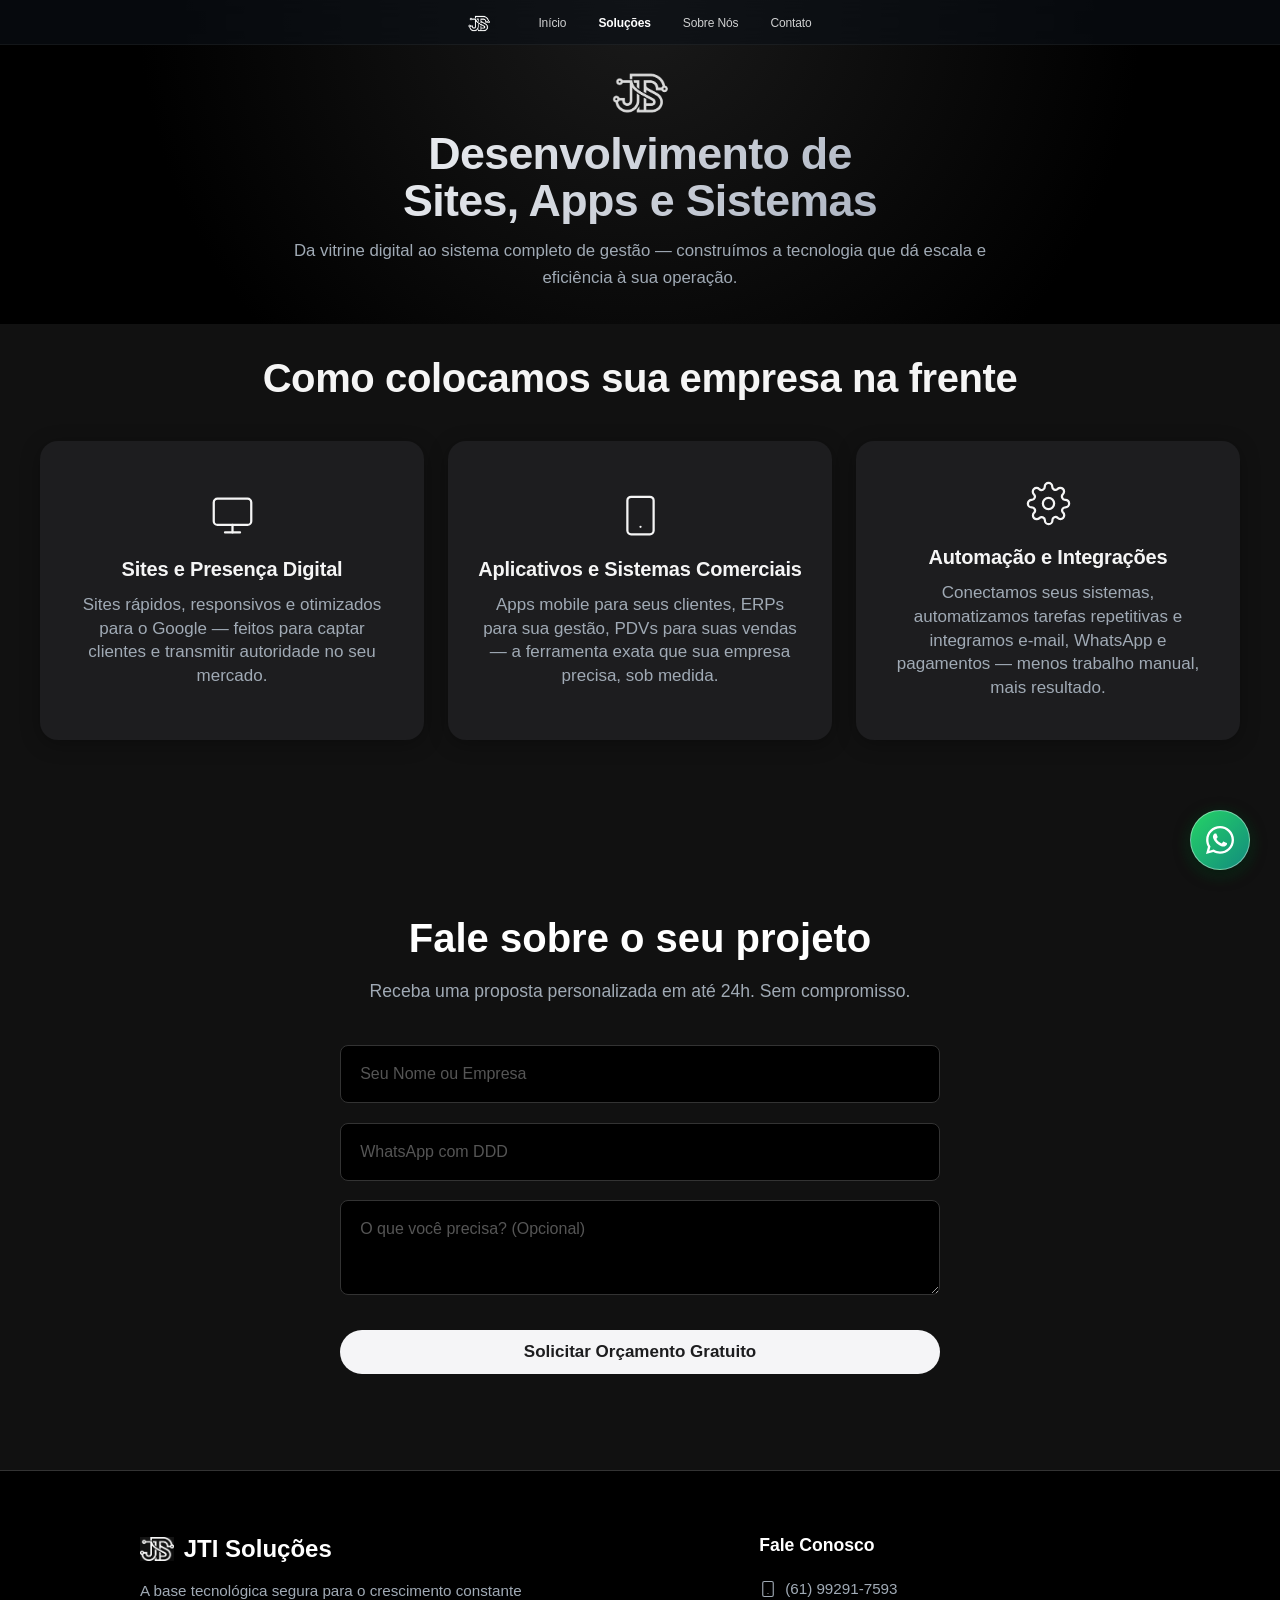
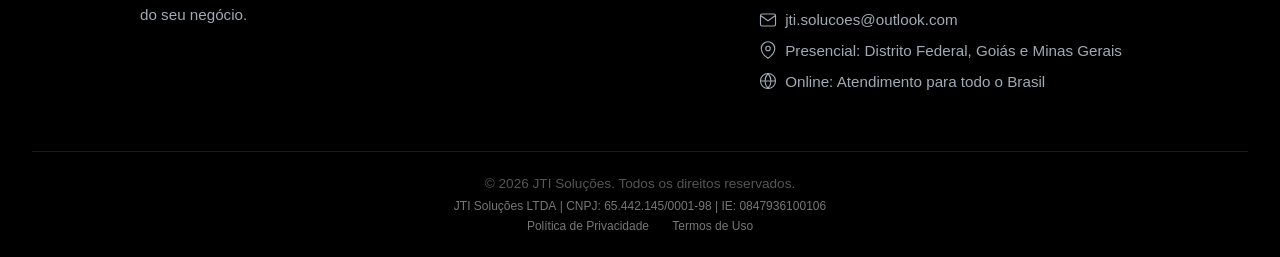
<file: desenvolvimento.html>
<!DOCTYPE html>
<html lang="pt-BR">
<head>
    <meta charset="UTF-8">
    <meta name="viewport" content="width=device-width, initial-scale=1.0">

    <title>Desenvolvimento de Sites, Apps e Sistemas | JTI Soluções</title>
    <meta name="description" content="Criação de sites, aplicativos e sistemas comerciais sob medida. Automatizamos suas rotinas para dar escala e eficiência à sua operação.">
    <meta property="og:title" content="Desenvolvimento de Sites, Apps e Sistemas | JTI Soluções">
    <meta property="og:description" content="Criação de sites, aplicativos e sistemas comerciais sob medida. Automatizamos suas rotinas para dar escala e eficiência à sua operação.">
    <meta property="og:type" content="website">
    <meta property="og:image" content="https://jtisolucoes.dev.br/og-image.jpg">
    <meta property="og:url" content="https://jtisolucoes.dev.br/desenvolvimento.html">
    <link rel="canonical" href="https://jtisolucoes.dev.br/desenvolvimento.html" />
    <link rel="preload" href="brasao.jpg" as="image">
    <link rel="icon" type="image/png" href="favicon.png">
    <link rel="apple-touch-icon" href="favicon.png">
    <link rel="manifest" href="manifest.json">
    <meta name="theme-color" content="#000000">
    <link rel="stylesheet" href="style.css">
</head>
<body>

    <nav>
        <div class="nav-container">
            <a href="index.html" class="logo">
                <img src="brasao-sem-fundo.jpg" alt="Logo JTI Soluções">
            </a>

            <ul class="nav-links" id="navLinks">
                <li><a href="index.html#inicio">Início</a></li>
                <li><a href="index.html#solucoes" class="nav-active">Soluções</a></li>
                <li><a href="index.html#sobre">Sobre Nós</a></li>
                <li><a href="index.html#contato">Contato</a></li>
            </ul>

            <button class="nav-toggle" id="navToggle" aria-label="Abrir menu de navegação" aria-expanded="false">
                <span></span><span></span><span></span>
            </button>
        </div>
    </nav>

    <section class="hero">
        <div class="hero-content">
            <img src="brasao-hero.png" alt="JTI Soluções" class="hero-brasao">
            <h1>Desenvolvimento de<br>Sites, Apps e Sistemas</h1>
            <p>Da vitrine digital ao sistema completo de gestão — construímos a tecnologia que dá escala e eficiência à sua operação.</p>
        </div>
    </section>

    <section class="solucoes solucoes-interna">
        <h2>Como colocamos sua empresa na frente</h2>
        <div class="cards-container">
            
            <div class="card">
                <div class="card-icon">
                    <svg viewBox="0 0 24 24" width="45" height="45" stroke="currentColor" stroke-width="1.2" fill="none" stroke-linecap="round" stroke-linejoin="round">
                        <rect x="2" y="3" width="20" height="14" rx="2" ry="2"></rect>
                        <line x1="8" y1="21" x2="16" y2="21"></line>
                        <line x1="12" y1="17" x2="12" y2="21"></line>
                    </svg>
                </div>
                <h3>Sites e Presença Digital</h3>
                <p>Sites rápidos, responsivos e otimizados para o Google — feitos para captar clientes e transmitir autoridade no seu mercado.</p>
            </div>

            <div class="card">
                <div class="card-icon">
                    <svg viewBox="0 0 24 24" width="45" height="45" stroke="currentColor" stroke-width="1.2" fill="none" stroke-linecap="round" stroke-linejoin="round">
                        <rect x="5" y="2" width="14" height="20" rx="2" ry="2"></rect>
                        <line x1="12" y1="18" x2="12.01" y2="18"></line>
                    </svg>
                </div>
                <h3>Aplicativos e Sistemas Comerciais</h3>
                <p>Apps mobile para seus clientes, ERPs para sua gestão, PDVs para suas vendas — a ferramenta exata que sua empresa precisa, sob medida.</p>
            </div>

            <div class="card">
                <div class="card-icon">
                    <svg viewBox="0 0 24 24" width="45" height="45" stroke="currentColor" stroke-width="1.2" fill="none" stroke-linecap="round" stroke-linejoin="round">
                        <circle cx="12" cy="12" r="3"></circle>
                        <path d="M19.4 15a1.65 1.65 0 0 0 .33 1.82l.06.06a2 2 0 0 1 0 2.83 2 2 0 0 1-2.83 0l-.06-.06a1.65 1.65 0 0 0-1.82-.33 1.65 1.65 0 0 0-1 1.51V21a2 2 0 0 1-2 2 2 2 0 0 1-2-2v-.09A1.65 1.65 0 0 0 9 19.4a1.65 1.65 0 0 0-1.82.33l-.06.06a2 2 0 0 1-2.83 0 2 2 0 0 1 0-2.83l.06-.06a1.65 1.65 0 0 0 .33-1.82 1.65 1.65 0 0 0-1.51-1H3a2 2 0 0 1-2-2 2 2 0 0 1 2-2h.09A1.65 1.65 0 0 0 4.6 9a1.65 1.65 0 0 0-.33-1.82l-.06-.06a2 2 0 0 1 0-2.83 2 2 0 0 1 2.83 0l.06.06a1.65 1.65 0 0 0 1.82.33H9a1.65 1.65 0 0 0 1-1.51V3a2 2 0 0 1 2-2 2 2 0 0 1 2 2v.09a1.65 1.65 0 0 0 1 1.51 1.65 1.65 0 0 0 1.82-.33l.06-.06a2 2 0 0 1 2.83 0 2 2 0 0 1 0 2.83l-.06.06a1.65 1.65 0 0 0-.33 1.82V9a1.65 1.65 0 0 0 1.51 1H21a2 2 0 0 1 2 2 2 2 0 0 1-2 2h-.09a1.65 1.65 0 0 0-1.51 1z"></path>
                    </svg>
                </div>
                <h3>Automação e Integrações</h3>
                <p>Conectamos seus sistemas, automatizamos tarefas repetitivas e integramos e-mail, WhatsApp e pagamentos — menos trabalho manual, mais resultado.</p>
            </div>

        </div>
        
    </section>

    <section class="contato-secao">
        <div class="contato-container">
            <h2>Fale sobre o seu projeto</h2>
            <p>Receba uma proposta personalizada em até 24h. Sem compromisso.</p>
            <form action="https://api.web3forms.com/submit" method="POST" class="form-jti">
                <input type="hidden" name="access_key" value="d85ec26f-30b7-4908-911c-631b5ab19bdc">
                <input type="hidden" name="subject" value="Contato via Página de Desenvolvimento - JTI">
                <input type="checkbox" name="botcheck" class="hidden">
                <input type="text" name="nome" placeholder="Seu Nome ou Empresa" required aria-label="Nome ou empresa">
                <input type="tel" name="telefone" placeholder="WhatsApp com DDD" required maxlength="15" aria-label="WhatsApp">
                <textarea name="mensagem" rows="3" placeholder="O que você precisa? (Opcional)" aria-label="Mensagem"></textarea>
                <button type="submit" class="cta-button">Solicitar Orçamento Gratuito</button>
            </form>
        </div>
    </section>

    <footer>
        <div class="footer-container">
            
            <div class="footer-brand">
                <div class="footer-logo">
                    <img src="brasao.jpg" alt="Brasão JTI Soluções">
                    JTI Soluções
                </div>
                <p>A base tecnológica segura para o crescimento constante do seu negócio.</p>
            </div>

           <div class="footer-col footer-contact">
                <h4>Fale Conosco</h4>
                <p>
                    <svg viewBox="0 0 24 24" width="18" height="18" stroke="currentColor" stroke-width="1.5" fill="none" stroke-linecap="round" stroke-linejoin="round"><rect x="5" y="2" width="14" height="20" rx="2" ry="2"></rect><line x1="12" y1="18" x2="12.01" y2="18"></line></svg>
                    (61) 99291-7593
                </p>
                <p>
                    <svg viewBox="0 0 24 24" width="18" height="18" stroke="currentColor" stroke-width="1.5" fill="none" stroke-linecap="round" stroke-linejoin="round"><path d="M4 4h16c1.1 0 2 .9 2 2v12c0 1.1-.9 2-2 2H4c-1.1 0-2-.9-2-2V6c0-1.1.9-2 2-2z"></path><polyline points="22,6 12,13 2,6"></polyline></svg>
                    jti.solucoes@outlook.com
                </p>
                <p>
                    <svg viewBox="0 0 24 24" width="18" height="18" stroke="currentColor" stroke-width="1.5" fill="none" stroke-linecap="round" stroke-linejoin="round"><path d="M21 10c0 7-9 13-9 13s-9-6-9-13a9 9 0 0 1 18 0z"></path><circle cx="12" cy="10" r="3"></circle></svg>
                    Presencial: Distrito Federal, Goiás e Minas Gerais
                </p>
                <p>
                    <svg viewBox="0 0 24 24" width="18" height="18" stroke="currentColor" stroke-width="1.5" fill="none" stroke-linecap="round" stroke-linejoin="round"><circle cx="12" cy="12" r="10"></circle><line x1="2" y1="12" x2="22" y2="12"></line><path d="M12 2a15.3 15.3 0 0 1 4 10 15.3 15.3 0 0 1-4 10 15.3 15.3 0 0 1-4-10 15.3 15.3 0 0 1 4-10z"></path></svg>
                    Online: Atendimento para todo o Brasil
                </p>
            </div>

        </div>

        <div class="footer-bottom">
            <p>&copy; 2026 JTI Soluções. Todos os direitos reservados.</p>
            
            <div class="footer-company-info">
                <span>JTI Soluções LTDA</span>
                <span class="separator">|</span>
                <span>CNPJ: 65.442.145/0001-98</span>
                <span class="separator">|</span>
                <span>IE: 08479361&zwnj;00106</span>
            </div>
            
            <div class="footer-legal-links">
                <a href="politica-privacidade.html">Política de Privacidade</a>
                <a href="termos-de-uso.html">Termos de Uso</a>
            </div>
        </div>
    </footer>
    
    <a href="https://wa.me/5561992917593?text=Olá! Gostaria de saber mais sobre as soluções de Desenvolvimento da JTI." class="whatsapp-float" target="_blank" aria-label="Conversar pelo WhatsApp">
        <svg viewBox="0 0 448 512" width="32" height="32" fill="currentColor" xmlns="http://www.w3.org/2000/svg">
            <path d="M380.9 97.1C339 55.1 283.2 32 223.9 32c-122.4 0-222 99.6-222 222 0 39.1 10.2 77.3 29.6 111L0 480l117.7-30.9c32.4 17.7 68.9 27 106.1 27h.1c122.3 0 224.1-99.6 224.1-222 0-59.3-25.2-115-67.1-157zm-157 341.6c-33.2 0-65.7-8.9-94-25.7l-6.7-4-69.8 18.3L72 359.2l-4.4-7c-18.5-29.4-28.2-63.3-28.2-98.2 0-101.7 82.8-184.5 184.6-184.5 49.3 0 95.6 19.2 130.4 54.1 34.8 34.9 56.2 81.2 56.1 130.5 0 101.8-84.9 184.6-186.6 184.6zm101.2-138.2c-5.5-2.8-32.8-16.2-37.9-18-5.1-1.9-8.8-2.8-12.5 2.8-3.7 5.6-14.3 18-17.6 21.8-3.2 3.7-6.5 4.2-12 1.4-32.6-16.3-54-29.1-75.5-66-5.7-9.8 5.7-9.1 16.3-30.3 1.8-3.7 .9-6.9-.5-9.7-1.4-2.8-12.5-30.1-17.1-41.2-4.5-10.8-9.1-9.3-12.5-9.5-3.2-.2-6.9-.2-10.6-.2-3.7 0-9.7 1.4-14.8 6.9-5.1 5.6-19.4 19-19.4 46.3 0 27.3 19.9 53.7 22.6 57.4 2.8 3.7 39.1 59.7 94.8 83.8 35.2 15.2 49 16.5 66.6 13.9 10.7-1.6 32.8-13.4 37.4-26.4 4.6-13 4.6-24.1 3.2-26.4-1.3-2.5-5-3.9-10.5-6.6z"/>
        </svg>
    </a>

    <script>
        const navToggle = document.getElementById('navToggle');
        const navLinks = document.getElementById('navLinks');
        if (navToggle && navLinks) {
            navToggle.addEventListener('click', () => {
                const isOpen = navLinks.classList.toggle('active');
                navToggle.classList.toggle('active');
                navToggle.setAttribute('aria-expanded', isOpen);
            });
            navLinks.querySelectorAll('a').forEach(link => {
                link.addEventListener('click', () => {
                    navLinks.classList.remove('active');
                    navToggle.classList.remove('active');
                    navToggle.setAttribute('aria-expanded', false);
                });
            });
        }
    </script>
</body>
</html>
</file>
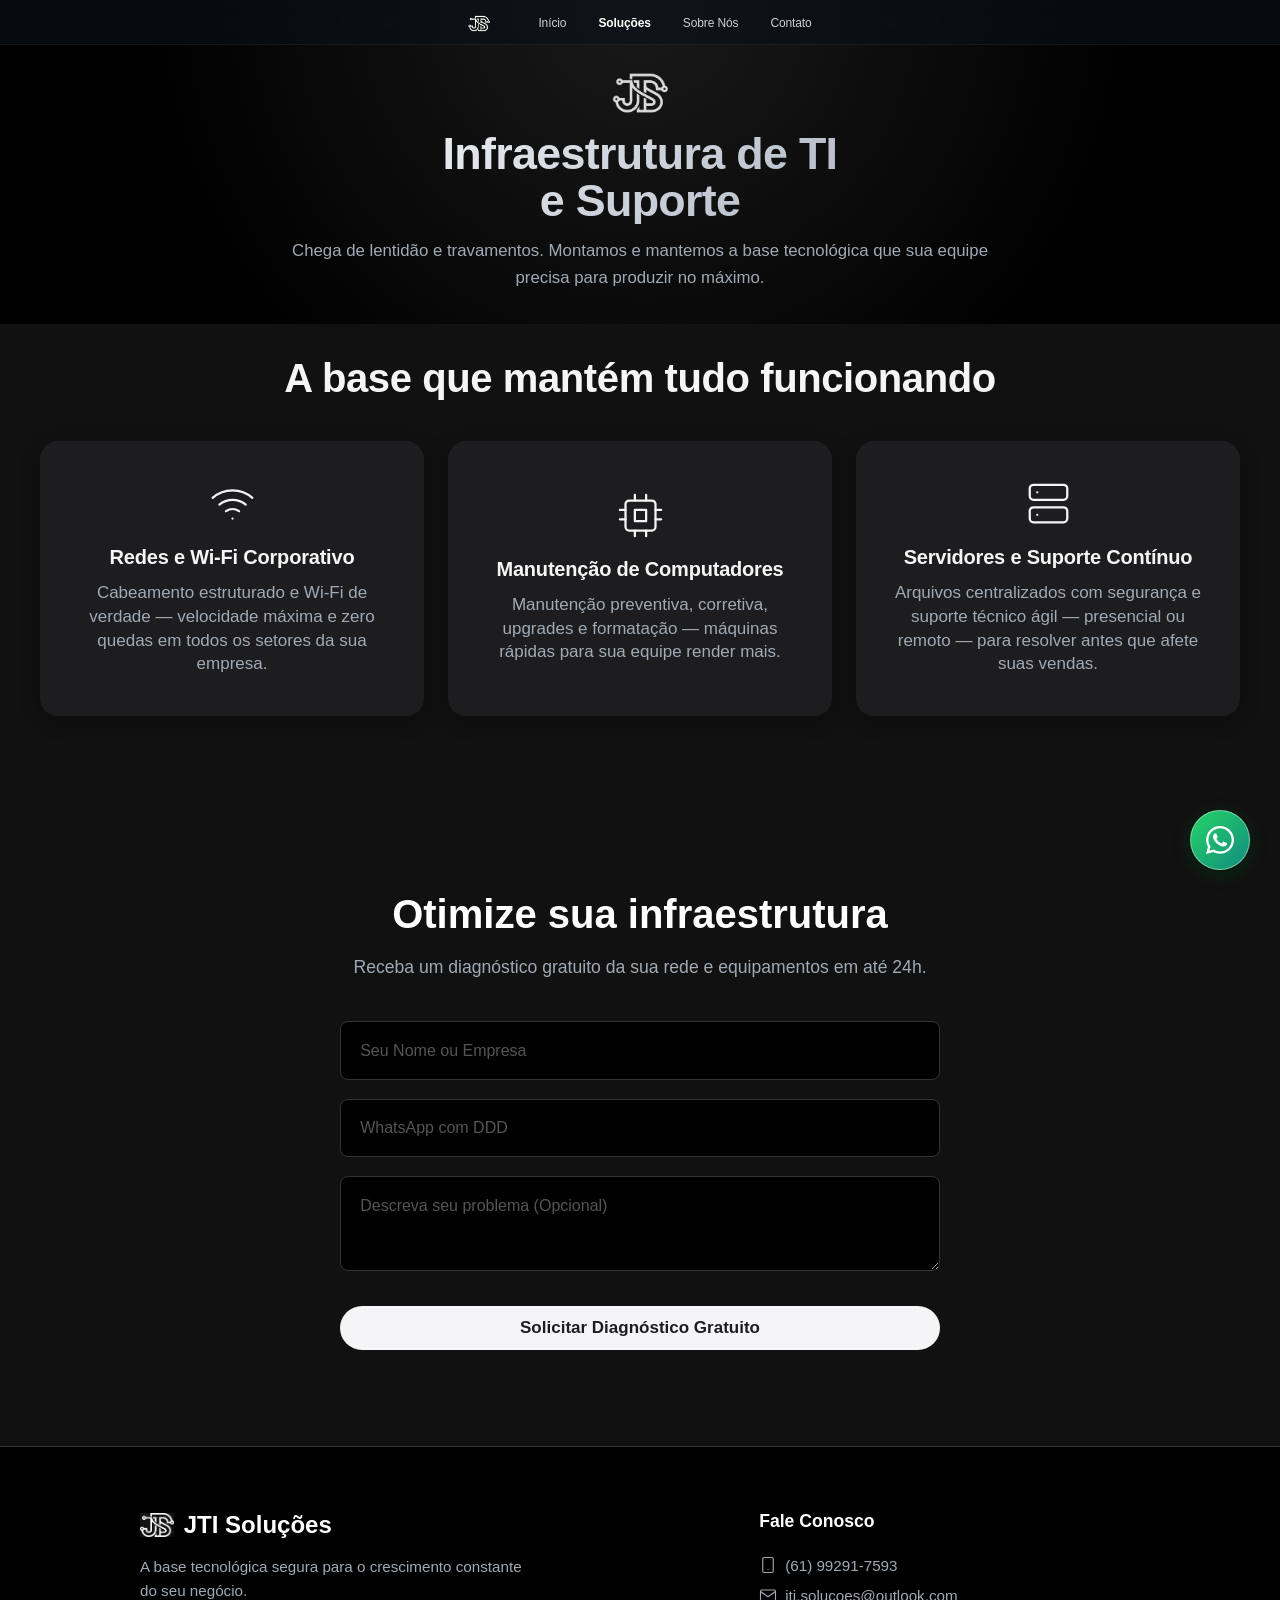
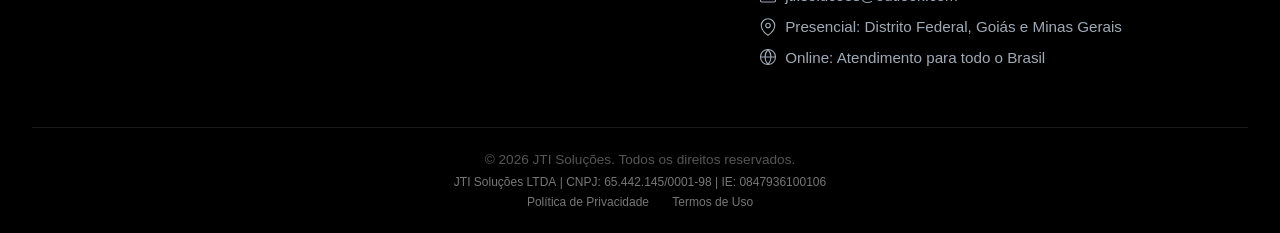
<file: infraestrutura.html>
<!DOCTYPE html>
<html lang="pt-BR">
<head>
    <meta charset="UTF-8">
    <meta name="viewport" content="width=device-width, initial-scale=1.0">

    <title>Infraestrutura de TI e Suporte | JTI Soluções</title>
    <meta name="description" content="Redes velozes, computadores otimizados e servidores estáveis. Montamos e mantemos a base tecnológica para que a sua equipe nunca pare de produzir.">
    <meta property="og:title" content="Infraestrutura de TI e Suporte | JTI Soluções">
    <meta property="og:description" content="Redes velozes, computadores otimizados e servidores estáveis. Montamos e mantemos a base tecnológica para que a sua equipe nunca pare de produzir.">
    <meta property="og:type" content="website">
    <meta property="og:image" content="https://jtisolucoes.dev.br/og-image.jpg">
    <meta property="og:url" content="https://jtisolucoes.dev.br/infraestrutura.html">
    <link rel="canonical" href="https://jtisolucoes.dev.br/infraestrutura.html" />
    <link rel="preload" href="brasao.jpg" as="image">
    <link rel="icon" type="image/png" href="favicon.png">
    <link rel="apple-touch-icon" href="favicon.png">
    <link rel="manifest" href="manifest.json">
    <meta name="theme-color" content="#000000">
    <link rel="stylesheet" href="style.css">
</head>
<body>

    <nav>
        <div class="nav-container">
            <a href="index.html" class="logo">
                <img src="brasao-sem-fundo.jpg" alt="Logo JTI Soluções">
            </a>

            <ul class="nav-links" id="navLinks">
                <li><a href="index.html#inicio">Início</a></li>
                <li><a href="index.html#solucoes" class="nav-active">Soluções</a></li>
                <li><a href="index.html#sobre">Sobre Nós</a></li>
                <li><a href="index.html#contato">Contato</a></li>
            </ul>

            <button class="nav-toggle" id="navToggle" aria-label="Abrir menu de navegação" aria-expanded="false">
                <span></span><span></span><span></span>
            </button>
        </div>
    </nav>

    <section class="hero">
        <div class="hero-content">
            <img src="brasao-hero.png" alt="JTI Soluções" class="hero-brasao">
            <h1>Infraestrutura de TI<br>e Suporte</h1>
            <p>Chega de lentidão e travamentos. Montamos e mantemos a base tecnológica que sua equipe precisa para produzir no máximo.</p>
        </div>
    </section>

    <section class="solucoes solucoes-interna">
        <h2>A base que mantém tudo funcionando</h2>
        <div class="cards-container">
            
            <div class="card">
                <div class="card-icon">
                    <svg viewBox="0 0 24 24" width="45" height="45" stroke="currentColor" stroke-width="1.2" fill="none" stroke-linecap="round" stroke-linejoin="round">
                        <path d="M5 12.55a11 11 0 0 1 14.08 0"></path>
                        <path d="M1.42 9a16 16 0 0 1 21.16 0"></path>
                        <path d="M8.53 16.11a6 6 0 0 1 6.95 0"></path>
                        <line x1="12" y1="20" x2="12.01" y2="20"></line>
                    </svg>
                </div>
                <h3>Redes e Wi-Fi Corporativo</h3>
                <p>Cabeamento estruturado e Wi-Fi de verdade — velocidade máxima e zero quedas em todos os setores da sua empresa.</p>
            </div>

            <div class="card">
                <div class="card-icon">
                    <svg viewBox="0 0 24 24" width="45" height="45" stroke="currentColor" stroke-width="1.2" fill="none" stroke-linecap="round" stroke-linejoin="round">
                        <rect x="4" y="4" width="16" height="16" rx="2" ry="2"></rect>
                        <rect x="9" y="9" width="6" height="6"></rect>
                        <line x1="9" y1="1" x2="9" y2="4"></line>
                        <line x1="15" y1="1" x2="15" y2="4"></line>
                        <line x1="9" y1="20" x2="9" y2="23"></line>
                        <line x1="15" y1="20" x2="15" y2="23"></line>
                        <line x1="20" y1="9" x2="23" y2="9"></line>
                        <line x1="20" y1="14" x2="23" y2="14"></line>
                        <line x1="1" y1="9" x2="4" y2="9"></line>
                        <line x1="1" y1="14" x2="4" y2="14"></line>
                    </svg>
                </div>
                <h3>Manutenção de Computadores</h3>
                <p>Manutenção preventiva, corretiva, upgrades e formatação — máquinas rápidas para sua equipe render mais.</p>
            </div>

            <div class="card">
                <div class="card-icon">
                    <svg viewBox="0 0 24 24" width="45" height="45" stroke="currentColor" stroke-width="1.2" fill="none" stroke-linecap="round" stroke-linejoin="round">
                        <rect x="2" y="2" width="20" height="8" rx="2" ry="2"></rect>
                        <rect x="2" y="14" width="20" height="8" rx="2" ry="2"></rect>
                        <line x1="6" y1="6" x2="6.01" y2="6"></line>
                        <line x1="6" y1="18" x2="6.01" y2="18"></line>
                    </svg>
                </div>
                <h3>Servidores e Suporte Contínuo</h3>
                <p>Arquivos centralizados com segurança e suporte técnico ágil — presencial ou remoto — para resolver antes que afete suas vendas.</p>
            </div>

        </div>
        
    </section>

    <section class="contato-secao">
        <div class="contato-container">
            <h2>Otimize sua infraestrutura</h2>
            <p>Receba um diagnóstico gratuito da sua rede e equipamentos em até 24h.</p>
            <form action="https://api.web3forms.com/submit" method="POST" class="form-jti">
                <input type="hidden" name="access_key" value="d85ec26f-30b7-4908-911c-631b5ab19bdc">
                <input type="hidden" name="subject" value="Contato via Página de Infraestrutura - JTI">
                <input type="checkbox" name="botcheck" class="hidden">
                <input type="text" name="nome" placeholder="Seu Nome ou Empresa" required aria-label="Nome ou empresa">
                <input type="tel" name="telefone" placeholder="WhatsApp com DDD" required maxlength="15" aria-label="WhatsApp">
                <textarea name="mensagem" rows="3" placeholder="Descreva seu problema (Opcional)" aria-label="Mensagem"></textarea>
                <button type="submit" class="cta-button">Solicitar Diagnóstico Gratuito</button>
            </form>
        </div>
    </section>

    <footer>
        <div class="footer-container">
            
            <div class="footer-brand">
                <div class="footer-logo">
                    <img src="brasao.jpg" alt="Brasão JTI Soluções">
                    JTI Soluções
                </div>
                <p>A base tecnológica segura para o crescimento constante do seu negócio.</p>
            </div>

           <div class="footer-col footer-contact">
                <h4>Fale Conosco</h4>
                <p>
                    <svg viewBox="0 0 24 24" width="18" height="18" stroke="currentColor" stroke-width="1.5" fill="none" stroke-linecap="round" stroke-linejoin="round"><rect x="5" y="2" width="14" height="20" rx="2" ry="2"></rect><line x1="12" y1="18" x2="12.01" y2="18"></line></svg>
                    (61) 99291-7593
                </p>
                <p>
                    <svg viewBox="0 0 24 24" width="18" height="18" stroke="currentColor" stroke-width="1.5" fill="none" stroke-linecap="round" stroke-linejoin="round"><path d="M4 4h16c1.1 0 2 .9 2 2v12c0 1.1-.9 2-2 2H4c-1.1 0-2-.9-2-2V6c0-1.1.9-2 2-2z"></path><polyline points="22,6 12,13 2,6"></polyline></svg>
                    jti.solucoes@outlook.com
                </p>
                <p>
                    <svg viewBox="0 0 24 24" width="18" height="18" stroke="currentColor" stroke-width="1.5" fill="none" stroke-linecap="round" stroke-linejoin="round"><path d="M21 10c0 7-9 13-9 13s-9-6-9-13a9 9 0 0 1 18 0z"></path><circle cx="12" cy="10" r="3"></circle></svg>
                    Presencial: Distrito Federal, Goiás e Minas Gerais
                </p>
                <p>
                    <svg viewBox="0 0 24 24" width="18" height="18" stroke="currentColor" stroke-width="1.5" fill="none" stroke-linecap="round" stroke-linejoin="round"><circle cx="12" cy="12" r="10"></circle><line x1="2" y1="12" x2="22" y2="12"></line><path d="M12 2a15.3 15.3 0 0 1 4 10 15.3 15.3 0 0 1-4 10 15.3 15.3 0 0 1-4-10 15.3 15.3 0 0 1 4-10z"></path></svg>
                    Online: Atendimento para todo o Brasil
                </p>
            </div>

        </div>

        <div class="footer-bottom">
            <p>&copy; 2026 JTI Soluções. Todos os direitos reservados.</p>
            
            <div class="footer-company-info">
                <span>JTI Soluções LTDA</span>
                <span class="separator">|</span>
                <span>CNPJ: 65.442.145/0001-98</span>
                <span class="separator">|</span>
                <span>IE: 08479361&zwnj;00106</span>
            </div>
            
            <div class="footer-legal-links">
                <a href="politica-privacidade.html">Política de Privacidade</a>
                <a href="termos-de-uso.html">Termos de Uso</a>
            </div>
        </div>
    </footer>
    
    <a href="https://wa.me/5561992917593?text=Olá! Gostaria de saber mais sobre as soluções de Infraestrutura de TI da JTI." class="whatsapp-float" target="_blank" aria-label="Conversar pelo WhatsApp">
        <svg viewBox="0 0 448 512" width="32" height="32" fill="currentColor" xmlns="http://www.w3.org/2000/svg">
            <path d="M380.9 97.1C339 55.1 283.2 32 223.9 32c-122.4 0-222 99.6-222 222 0 39.1 10.2 77.3 29.6 111L0 480l117.7-30.9c32.4 17.7 68.9 27 106.1 27h.1c122.3 0 224.1-99.6 224.1-222 0-59.3-25.2-115-67.1-157zm-157 341.6c-33.2 0-65.7-8.9-94-25.7l-6.7-4-69.8 18.3L72 359.2l-4.4-7c-18.5-29.4-28.2-63.3-28.2-98.2 0-101.7 82.8-184.5 184.6-184.5 49.3 0 95.6 19.2 130.4 54.1 34.8 34.9 56.2 81.2 56.1 130.5 0 101.8-84.9 184.6-186.6 184.6zm101.2-138.2c-5.5-2.8-32.8-16.2-37.9-18-5.1-1.9-8.8-2.8-12.5 2.8-3.7 5.6-14.3 18-17.6 21.8-3.2 3.7-6.5 4.2-12 1.4-32.6-16.3-54-29.1-75.5-66-5.7-9.8 5.7-9.1 16.3-30.3 1.8-3.7 .9-6.9-.5-9.7-1.4-2.8-12.5-30.1-17.1-41.2-4.5-10.8-9.1-9.3-12.5-9.5-3.2-.2-6.9-.2-10.6-.2-3.7 0-9.7 1.4-14.8 6.9-5.1 5.6-19.4 19-19.4 46.3 0 27.3 19.9 53.7 22.6 57.4 2.8 3.7 39.1 59.7 94.8 83.8 35.2 15.2 49 16.5 66.6 13.9 10.7-1.6 32.8-13.4 37.4-26.4 4.6-13 4.6-24.1 3.2-26.4-1.3-2.5-5-3.9-10.5-6.6z"/>
        </svg>
    </a>

    <script>
        const navToggle = document.getElementById('navToggle');
        const navLinks = document.getElementById('navLinks');
        if (navToggle && navLinks) {
            navToggle.addEventListener('click', () => {
                const isOpen = navLinks.classList.toggle('active');
                navToggle.classList.toggle('active');
                navToggle.setAttribute('aria-expanded', isOpen);
            });
            navLinks.querySelectorAll('a').forEach(link => {
                link.addEventListener('click', () => {
                    navLinks.classList.remove('active');
                    navToggle.classList.remove('active');
                    navToggle.setAttribute('aria-expanded', false);
                });
            });
        }
    </script>
</body>
</html>
</file>
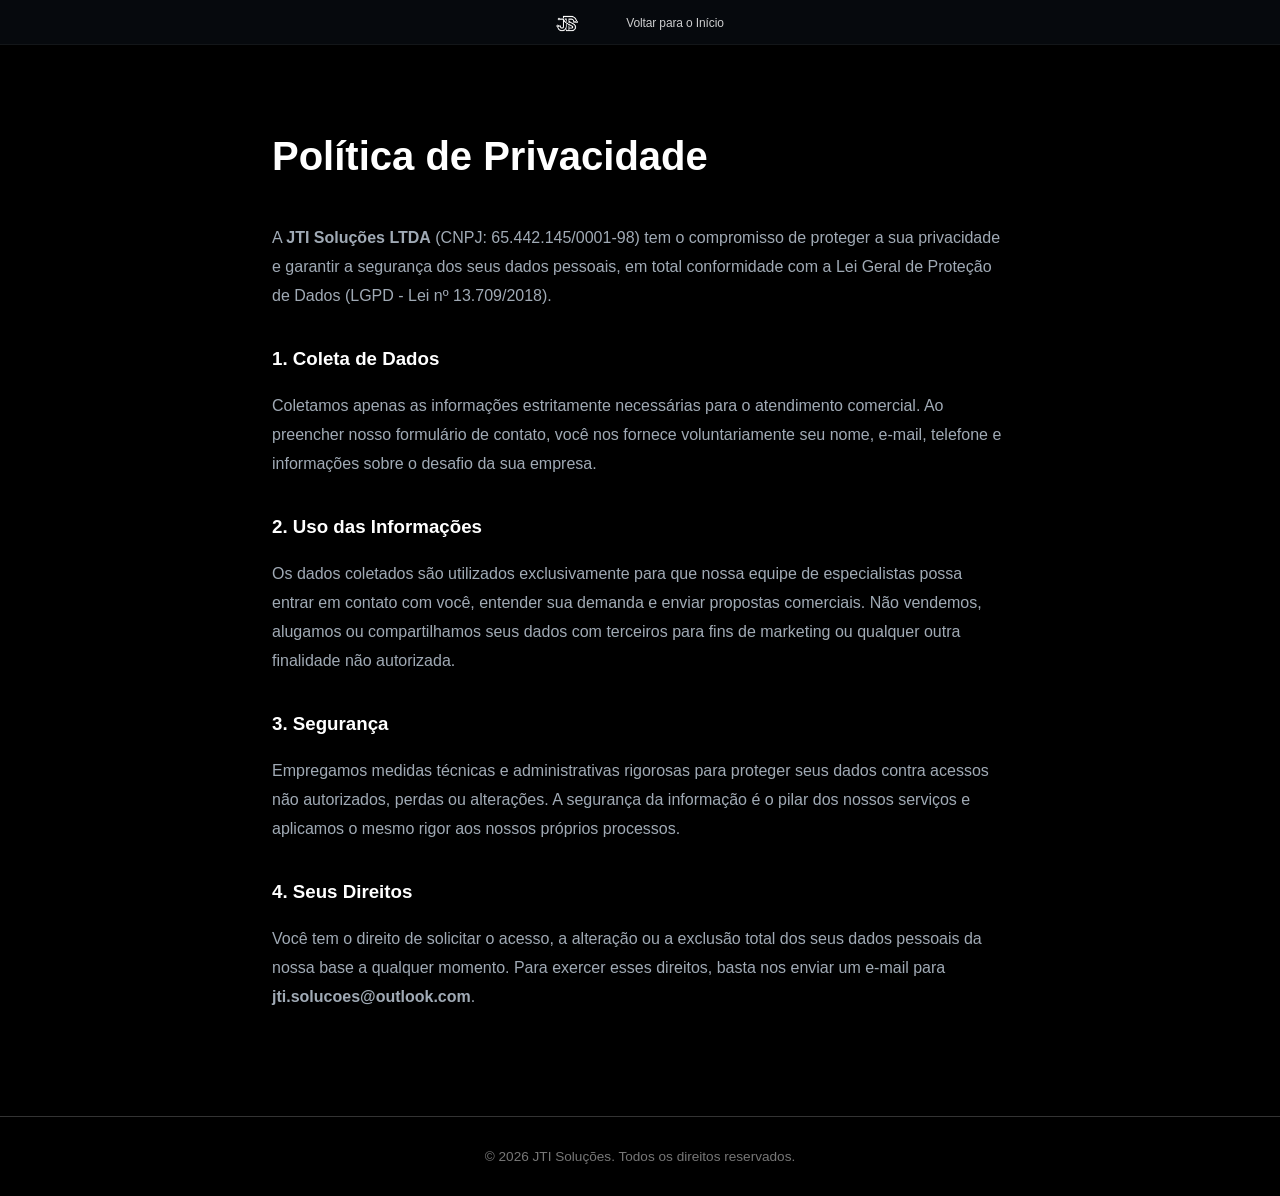
<file: politica-privacidade.html>
<!DOCTYPE html>
<html lang="pt-BR">
<head>
    <meta charset="UTF-8">
    <meta name="viewport" content="width=device-width, initial-scale=1.0">
    <title>Política de Privacidade | JTI Soluções</title>
    <meta name="robots" content="noindex, nofollow">
    <link rel="preload" href="brasao.jpg" as="image">
    <link rel="stylesheet" href="style.css">
    <link rel="icon" type="image/png" href="favicon.png">
    <link rel="apple-touch-icon" href="favicon.png">
</head>
<body>

    <nav>
        <div class="nav-container">
            <a href="index.html" class="logo">
                <img src="brasao-sem-fundo.jpg" alt="Logo JTI Soluções">
            </a>
            <ul class="nav-links" id="navLinks">
                <li><a href="index.html">Voltar para o Início</a></li>
            </ul>
        </div>
    </nav>

    <section class="legal-secao">
        <h1>Política de Privacidade</h1>

        <p>A <strong>JTI Soluções LTDA</strong> (CNPJ: 65.442.145/0001-98) tem o compromisso de proteger a sua privacidade e garantir a segurança dos seus dados pessoais, em total conformidade com a Lei Geral de Proteção de Dados (LGPD - Lei nº 13.709/2018).</p>

        <h3>1. Coleta de Dados</h3>
        <p>Coletamos apenas as informações estritamente necessárias para o atendimento comercial. Ao preencher nosso formulário de contato, você nos fornece voluntariamente seu nome, e-mail, telefone e informações sobre o desafio da sua empresa.</p>

        <h3>2. Uso das Informações</h3>
        <p>Os dados coletados são utilizados exclusivamente para que nossa equipe de especialistas possa entrar em contato com você, entender sua demanda e enviar propostas comerciais. Não vendemos, alugamos ou compartilhamos seus dados com terceiros para fins de marketing ou qualquer outra finalidade não autorizada.</p>

        <h3>3. Segurança</h3>
        <p>Empregamos medidas técnicas e administrativas rigorosas para proteger seus dados contra acessos não autorizados, perdas ou alterações. A segurança da informação é o pilar dos nossos serviços e aplicamos o mesmo rigor aos nossos próprios processos.</p>

        <h3>4. Seus Direitos</h3>
        <p>Você tem o direito de solicitar o acesso, a alteração ou a exclusão total dos seus dados pessoais da nossa base a qualquer momento. Para exercer esses direitos, basta nos enviar um e-mail para <strong>jti.solucoes@outlook.com</strong>.</p>
    </section>

    <footer class="legal-footer">
        <p>&copy; 2026 JTI Soluções. Todos os direitos reservados.</p>
    </footer>

</body>
</html>
</file>
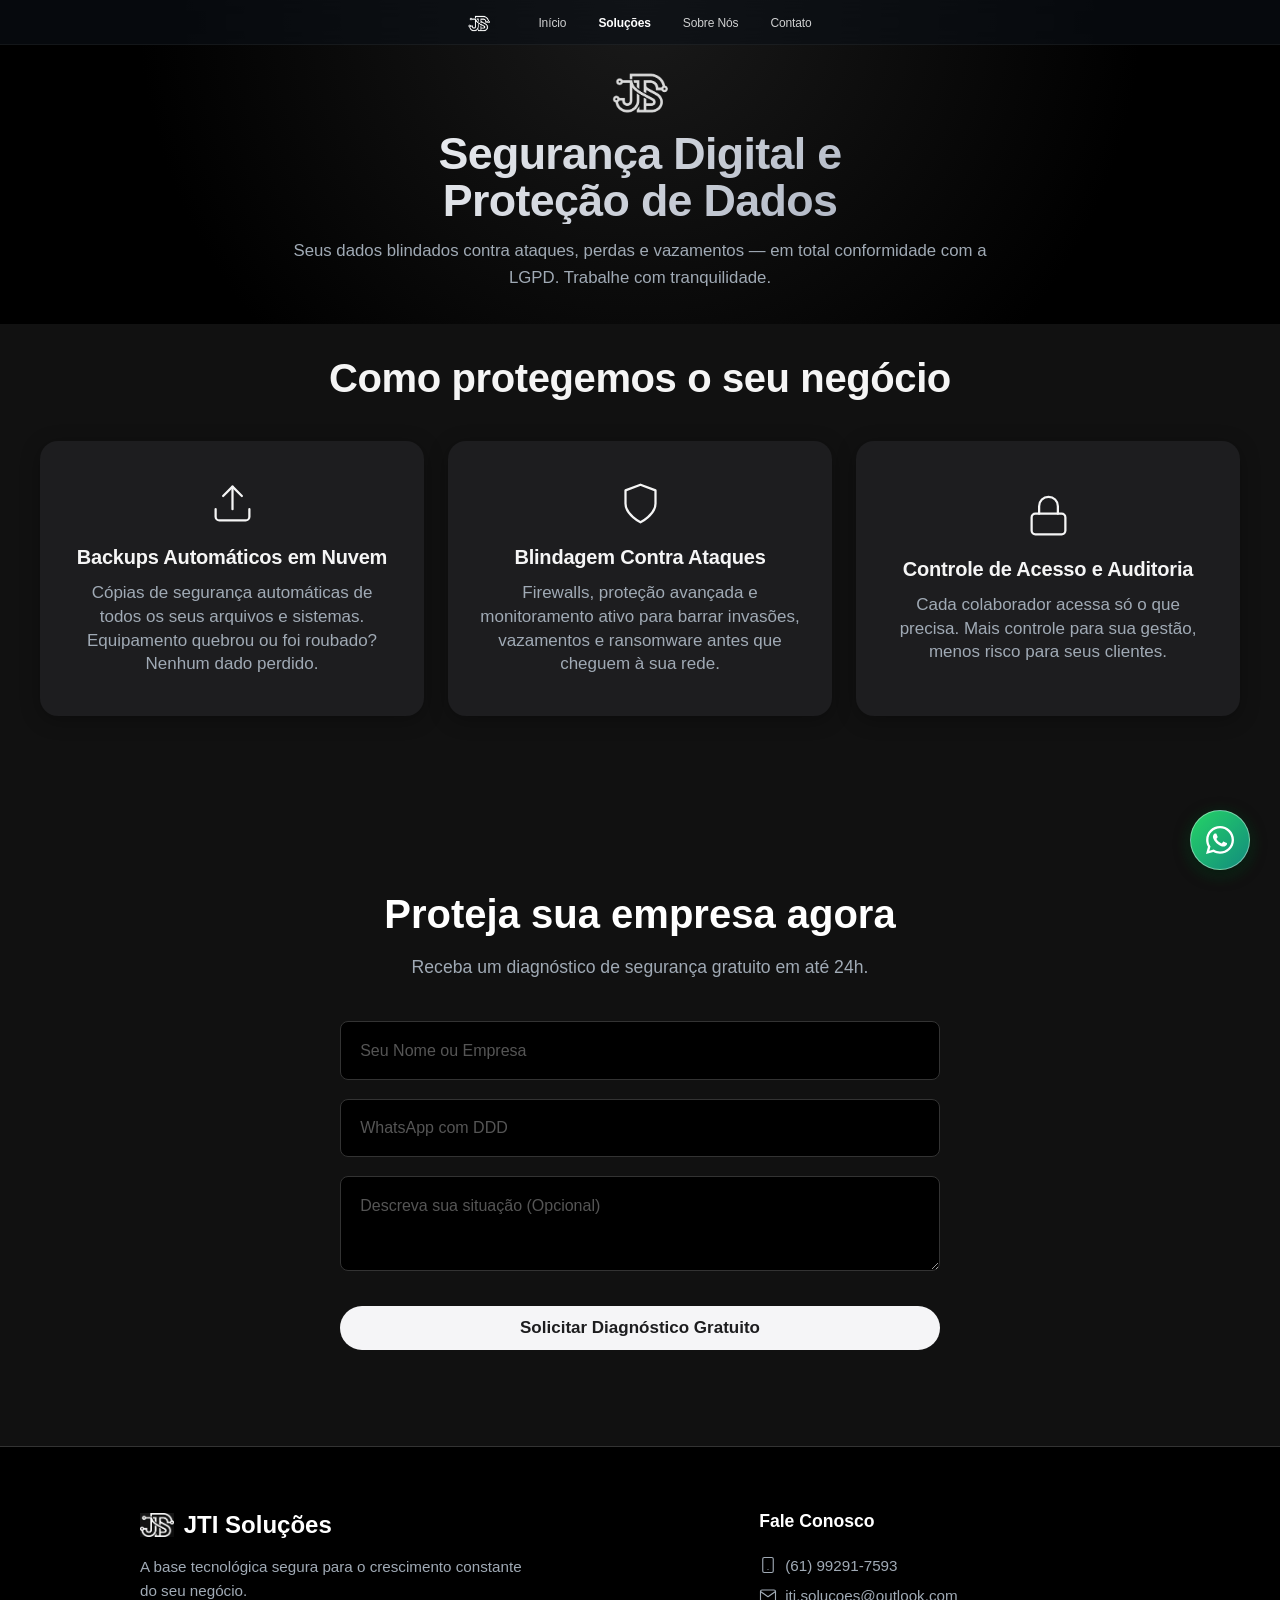
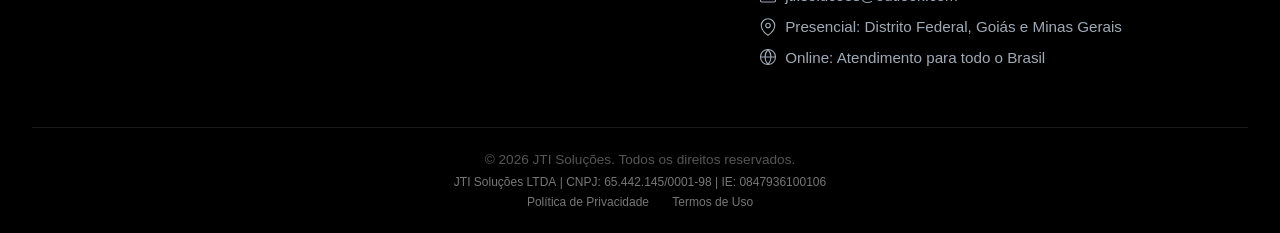
<file: seguranca.html>
<!DOCTYPE html>
<html lang="pt-BR">
<head>
    <meta charset="UTF-8">
    <meta name="viewport" content="width=device-width, initial-scale=1.0">

    <title>Segurança Digital e Proteção de Dados | JTI Soluções</title>
    <meta name="description" content="Proteção de dados corporativos, rotinas automáticas de backup em nuvem e blindagem de sistemas contra ataques cibernéticos.">
    <meta property="og:title" content="Segurança Digital e Proteção de Dados | JTI Soluções">
    <meta property="og:description" content="Proteção de dados corporativos, rotinas automáticas de backup em nuvem e blindagem de sistemas contra ataques cibernéticos.">
    <meta property="og:type" content="website">
    <meta property="og:image" content="https://jtisolucoes.dev.br/og-image.jpg">
    <meta property="og:url" content="https://jtisolucoes.dev.br/seguranca.html">
    <link rel="canonical" href="https://jtisolucoes.dev.br/seguranca.html" />
    <link rel="preload" href="brasao.jpg" as="image">
    <link rel="icon" type="image/png" href="favicon.png">
    <link rel="apple-touch-icon" href="favicon.png">
    <link rel="manifest" href="manifest.json">
    <meta name="theme-color" content="#000000">
    <link rel="stylesheet" href="style.css">
</head>
<body>

    <nav>
        <div class="nav-container">
            <a href="index.html" class="logo">
                <img src="brasao-sem-fundo.jpg" alt="Logo JTI Soluções">
            </a>

            <ul class="nav-links" id="navLinks">
                <li><a href="index.html#inicio">Início</a></li>
                <li><a href="index.html#solucoes" class="nav-active">Soluções</a></li>
                <li><a href="index.html#sobre">Sobre Nós</a></li>
                <li><a href="index.html#contato">Contato</a></li>
            </ul>

            <button class="nav-toggle" id="navToggle" aria-label="Abrir menu de navegação" aria-expanded="false">
                <span></span><span></span><span></span>
            </button>
        </div>
    </nav>

    <section class="hero">
        <div class="hero-content">
            <img src="brasao-hero.png" alt="JTI Soluções" class="hero-brasao">
            <h1>Segurança Digital e<br>Proteção de Dados</h1>
            <p>Seus dados blindados contra ataques, perdas e vazamentos — em total conformidade com a LGPD. Trabalhe com tranquilidade.</p>
        </div>
    </section>

    <section class="solucoes solucoes-interna">
        <h2>Como protegemos o seu negócio</h2>
        <div class="cards-container">
            
            <div class="card">
                <div class="card-icon">
                    <svg viewBox="0 0 24 24" width="45" height="45" stroke="currentColor" stroke-width="1.2" fill="none" stroke-linecap="round" stroke-linejoin="round">
                        <path d="M21 15v4a2 2 0 0 1-2 2H5a2 2 0 0 1-2-2v-4"></path>
                        <polyline points="17 8 12 3 7 8"></polyline>
                        <line x1="12" y1="3" x2="12" y2="15"></line>
                    </svg>
                </div>
                <h3>Backups Automáticos em Nuvem</h3>
                <p>Cópias de segurança automáticas de todos os seus arquivos e sistemas. Equipamento quebrou ou foi roubado? Nenhum dado perdido.</p>
            </div>

            <div class="card">
                <div class="card-icon">
                    <svg viewBox="0 0 24 24" width="45" height="45" stroke="currentColor" stroke-width="1.2" fill="none" stroke-linecap="round" stroke-linejoin="round">
                        <path d="M12 22s8-4 8-10V5l-8-3-8 3v7c0 6 8 10 8 10z"></path>
                    </svg>
                </div>
                <h3>Blindagem Contra Ataques</h3>
                <p>Firewalls, proteção avançada e monitoramento ativo para barrar invasões, vazamentos e ransomware antes que cheguem à sua rede.</p>
            </div>

            <div class="card">
                <div class="card-icon">
                    <svg viewBox="0 0 24 24" width="45" height="45" stroke="currentColor" stroke-width="1.2" fill="none" stroke-linecap="round" stroke-linejoin="round">
                        <rect x="3" y="11" width="18" height="11" rx="2" ry="2"></rect>
                        <path d="M7 11V7a5 5 0 0 1 10 0v4"></path>
                    </svg>
                </div>
                <h3>Controle de Acesso e Auditoria</h3>
                <p>Cada colaborador acessa só o que precisa. Mais controle para sua gestão, menos risco para seus clientes.</p>
            </div>

        </div>
        
    </section>

    <section class="contato-secao">
        <div class="contato-container">
            <h2>Proteja sua empresa agora</h2>
            <p>Receba um diagnóstico de segurança gratuito em até 24h.</p>
            <form action="https://api.web3forms.com/submit" method="POST" class="form-jti">
                <input type="hidden" name="access_key" value="d85ec26f-30b7-4908-911c-631b5ab19bdc">
                <input type="hidden" name="subject" value="Contato via Página de Segurança - JTI">
                <input type="checkbox" name="botcheck" class="hidden">
                <input type="text" name="nome" placeholder="Seu Nome ou Empresa" required aria-label="Nome ou empresa">
                <input type="tel" name="telefone" placeholder="WhatsApp com DDD" required maxlength="15" aria-label="WhatsApp">
                <textarea name="mensagem" rows="3" placeholder="Descreva sua situação (Opcional)" aria-label="Mensagem"></textarea>
                <button type="submit" class="cta-button">Solicitar Diagnóstico Gratuito</button>
            </form>
        </div>
    </section>

    <footer>
        <div class="footer-container">
            
            <div class="footer-brand">
                <div class="footer-logo">
                    <img src="brasao.jpg" alt="Brasão JTI Soluções">
                    JTI Soluções
                </div>
                <p>A base tecnológica segura para o crescimento constante do seu negócio.</p>
            </div>

           <div class="footer-col footer-contact">
                <h4>Fale Conosco</h4>
                <p>
                    <svg viewBox="0 0 24 24" width="18" height="18" stroke="currentColor" stroke-width="1.5" fill="none" stroke-linecap="round" stroke-linejoin="round"><rect x="5" y="2" width="14" height="20" rx="2" ry="2"></rect><line x1="12" y1="18" x2="12.01" y2="18"></line></svg>
                    (61) 99291-7593
                </p>
                <p>
                    <svg viewBox="0 0 24 24" width="18" height="18" stroke="currentColor" stroke-width="1.5" fill="none" stroke-linecap="round" stroke-linejoin="round"><path d="M4 4h16c1.1 0 2 .9 2 2v12c0 1.1-.9 2-2 2H4c-1.1 0-2-.9-2-2V6c0-1.1.9-2 2-2z"></path><polyline points="22,6 12,13 2,6"></polyline></svg>
                    jti.solucoes@outlook.com
                </p>
                <p>
                    <svg viewBox="0 0 24 24" width="18" height="18" stroke="currentColor" stroke-width="1.5" fill="none" stroke-linecap="round" stroke-linejoin="round"><path d="M21 10c0 7-9 13-9 13s-9-6-9-13a9 9 0 0 1 18 0z"></path><circle cx="12" cy="10" r="3"></circle></svg>
                    Presencial: Distrito Federal, Goiás e Minas Gerais
                </p>
                <p>
                    <svg viewBox="0 0 24 24" width="18" height="18" stroke="currentColor" stroke-width="1.5" fill="none" stroke-linecap="round" stroke-linejoin="round"><circle cx="12" cy="12" r="10"></circle><line x1="2" y1="12" x2="22" y2="12"></line><path d="M12 2a15.3 15.3 0 0 1 4 10 15.3 15.3 0 0 1-4 10 15.3 15.3 0 0 1-4-10 15.3 15.3 0 0 1 4-10z"></path></svg>
                    Online: Atendimento para todo o Brasil
                </p>
            </div>

        </div>

        <div class="footer-bottom">
            <p>&copy; 2026 JTI Soluções. Todos os direitos reservados.</p>
            
            <div class="footer-company-info">
                <span>JTI Soluções LTDA</span>
                <span class="separator">|</span>
                <span>CNPJ: 65.442.145/0001-98</span>
                <span class="separator">|</span>
                <span>IE: 08479361&zwnj;00106</span>
            </div>
            
            <div class="footer-legal-links">
                <a href="politica-privacidade.html">Política de Privacidade</a>
                <a href="termos-de-uso.html">Termos de Uso</a>
            </div>
        </div>
    </footer>
    
    <a href="https://wa.me/5561992917593?text=Olá! Gostaria de saber mais sobre as soluções de Segurança Digital da JTI." class="whatsapp-float" target="_blank" aria-label="Conversar pelo WhatsApp">
        <svg viewBox="0 0 448 512" width="32" height="32" fill="currentColor" xmlns="http://www.w3.org/2000/svg">
            <path d="M380.9 97.1C339 55.1 283.2 32 223.9 32c-122.4 0-222 99.6-222 222 0 39.1 10.2 77.3 29.6 111L0 480l117.7-30.9c32.4 17.7 68.9 27 106.1 27h.1c122.3 0 224.1-99.6 224.1-222 0-59.3-25.2-115-67.1-157zm-157 341.6c-33.2 0-65.7-8.9-94-25.7l-6.7-4-69.8 18.3L72 359.2l-4.4-7c-18.5-29.4-28.2-63.3-28.2-98.2 0-101.7 82.8-184.5 184.6-184.5 49.3 0 95.6 19.2 130.4 54.1 34.8 34.9 56.2 81.2 56.1 130.5 0 101.8-84.9 184.6-186.6 184.6zm101.2-138.2c-5.5-2.8-32.8-16.2-37.9-18-5.1-1.9-8.8-2.8-12.5 2.8-3.7 5.6-14.3 18-17.6 21.8-3.2 3.7-6.5 4.2-12 1.4-32.6-16.3-54-29.1-75.5-66-5.7-9.8 5.7-9.1 16.3-30.3 1.8-3.7 .9-6.9-.5-9.7-1.4-2.8-12.5-30.1-17.1-41.2-4.5-10.8-9.1-9.3-12.5-9.5-3.2-.2-6.9-.2-10.6-.2-3.7 0-9.7 1.4-14.8 6.9-5.1 5.6-19.4 19-19.4 46.3 0 27.3 19.9 53.7 22.6 57.4 2.8 3.7 39.1 59.7 94.8 83.8 35.2 15.2 49 16.5 66.6 13.9 10.7-1.6 32.8-13.4 37.4-26.4 4.6-13 4.6-24.1 3.2-26.4-1.3-2.5-5-3.9-10.5-6.6z"/>
        </svg>
    </a>

    <script>
        const navToggle = document.getElementById('navToggle');
        const navLinks = document.getElementById('navLinks');
        if (navToggle && navLinks) {
            navToggle.addEventListener('click', () => {
                const isOpen = navLinks.classList.toggle('active');
                navToggle.classList.toggle('active');
                navToggle.setAttribute('aria-expanded', isOpen);
            });
            navLinks.querySelectorAll('a').forEach(link => {
                link.addEventListener('click', () => {
                    navLinks.classList.remove('active');
                    navToggle.classList.remove('active');
                    navToggle.setAttribute('aria-expanded', false);
                });
            });
        }
    </script>
</body>
</html>
</file>
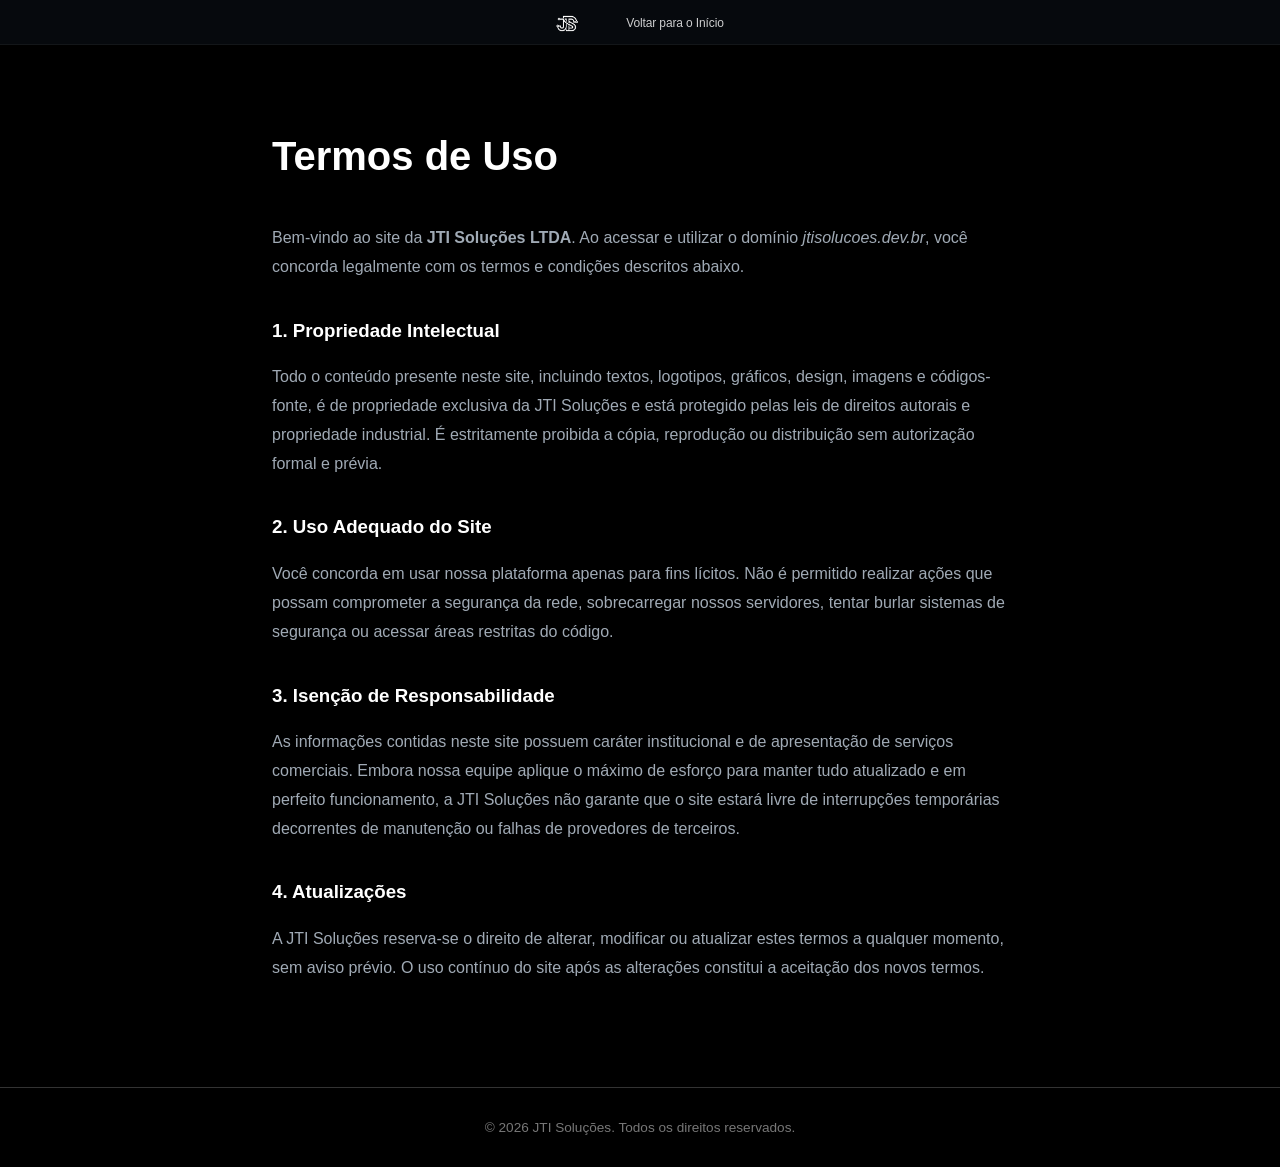
<file: termos-de-uso.html>
<!DOCTYPE html>
<html lang="pt-BR">
<head>
    <meta charset="UTF-8">
    <meta name="viewport" content="width=device-width, initial-scale=1.0">
    <title>Termos de Uso | JTI Soluções</title>
    <meta name="robots" content="noindex, nofollow">
    <link rel="preload" href="brasao.jpg" as="image">
    <link rel="stylesheet" href="style.css">
    <link rel="icon" type="image/png" href="favicon.png">
    <link rel="apple-touch-icon" href="favicon.png">
</head>
<body>

    <nav>
        <div class="nav-container">
            <a href="index.html" class="logo">
                <img src="brasao-sem-fundo.jpg" alt="Logo JTI Soluções">
            </a>
            <ul class="nav-links" id="navLinks">
                <li><a href="index.html">Voltar para o Início</a></li>
            </ul>
        </div>
    </nav>

    <section class="legal-secao">
        <h1>Termos de Uso</h1>

        <p>Bem-vindo ao site da <strong>JTI Soluções LTDA</strong>. Ao acessar e utilizar o domínio <em>jtisolucoes.dev.br</em>, você concorda legalmente com os termos e condições descritos abaixo.</p>

        <h3>1. Propriedade Intelectual</h3>
        <p>Todo o conteúdo presente neste site, incluindo textos, logotipos, gráficos, design, imagens e códigos-fonte, é de propriedade exclusiva da JTI Soluções e está protegido pelas leis de direitos autorais e propriedade industrial. É estritamente proibida a cópia, reprodução ou distribuição sem autorização formal e prévia.</p>

        <h3>2. Uso Adequado do Site</h3>
        <p>Você concorda em usar nossa plataforma apenas para fins lícitos. Não é permitido realizar ações que possam comprometer a segurança da rede, sobrecarregar nossos servidores, tentar burlar sistemas de segurança ou acessar áreas restritas do código.</p>

        <h3>3. Isenção de Responsabilidade</h3>
        <p>As informações contidas neste site possuem caráter institucional e de apresentação de serviços comerciais. Embora nossa equipe aplique o máximo de esforço para manter tudo atualizado e em perfeito funcionamento, a JTI Soluções não garante que o site estará livre de interrupções temporárias decorrentes de manutenção ou falhas de provedores de terceiros.</p>

        <h3>4. Atualizações</h3>
        <p>A JTI Soluções reserva-se o direito de alterar, modificar ou atualizar estes termos a qualquer momento, sem aviso prévio. O uso contínuo do site após as alterações constitui a aceitação dos novos termos.</p>
    </section>

    <footer class="legal-footer">
        <p>&copy; 2026 JTI Soluções. Todos os direitos reservados.</p>
    </footer>

</body>
</html>
</file>
<file: style.css>
* {
    margin: 0;
    padding: 0;
    box-sizing: border-box;
}

html {
    scroll-behavior: smooth;
}

.hidden {
    display: none;
}

:root {
    --dark-bg: #111111;
    --darker-bg: #000000;
    --accent: #c0c0c0;
    --accent-hover: #ffffff;
    --text-light: #f5f5f5;
    --border-color: #333333;
}

body {
    font-family: -apple-system, BlinkMacSystemFont, "Segoe UI", Roboto, Helvetica, Arial, sans-serif;
    background-color: var(--darker-bg);
    color: var(--text-light);
    display: flex;
    flex-direction: column;
    min-height: 100vh;
}

/* --- Barra de Navegação (Efeito Vidro Apple) --- */
nav {
    position: fixed;
    top: 0;
    width: 100%;
    background: rgba(10, 15, 22, 0.6); 
    backdrop-filter: saturate(180%) blur(20px);
    -webkit-backdrop-filter: saturate(180%) blur(20px);
    z-index: 1000;
    transition: all 0.3s ease;
    border-bottom: 1px solid rgba(255, 255, 255, 0.05);
}

.nav-container {
    display: flex;
    justify-content: center; 
    align-items: center;
    gap: 48px; 
    max-width: 980px; 
    margin: 0 auto;
    height: 44px; 
    width: 100%;
    position: relative;
    padding: 0 22px;
}

/* --- LOGO (Apenas Imagem) --- */
.logo {
    display: flex;
    align-items: center; 
    cursor: pointer;
    transition: transform 0.3s ease;
}

.logo img {
    height: 22px;
    width: auto;
}

.logo:hover {
    transform: scale(1.05);
}

/* --- LINKS DE NAVEGAÇÃO --- */
.nav-links {
    display: flex;
    gap: 32px; 
    list-style: none;
    align-items: center;
    margin: 0;
    padding: 0;
}

.nav-links a {
    color: rgba(255, 255, 255, 0.8); 
    text-decoration: none;
    font-size: 12px; 
    font-weight: 400; 
    letter-spacing: -0.01em;
    transition: color 0.3s ease;
    padding: 0;
}

.nav-links a:hover {
    color: #ffffff;
}

.nav-links a.nav-active {
    color: #ffffff;
    font-weight: 600;
}

/* Menu responsivo */
.nav-toggle {
    display: none;
    flex-direction: column;
    cursor: pointer;
    gap: 0.4rem;
    background: none;
    border: none;
    padding: 0;
}

.nav-toggle span {
    width: 25px;
    height: 3px;
    background-color: var(--accent);
    border-radius: 2px;
    transition: all 0.3s ease;
}

/* Responsivo - Menu Mobile e Tablet */
@media (max-width: 576px) {
    .logo img {
        height: 28px;
    }
    .nav-container {
        padding: 0 1.5rem;
        height: 48px;
        justify-content: space-between;
    }

    .nav-links {
        position: fixed;
        top: 0;
        right: 0;
        width: 260px;
        height: 100vh;
        flex-direction: column;
        background: rgba(10, 10, 12, 0.92);
        backdrop-filter: saturate(180%) blur(24px);
        -webkit-backdrop-filter: saturate(180%) blur(24px);
        border-left: 1px solid rgba(255, 255, 255, 0.08);
        z-index: 9999;
        gap: 0;
        padding: 80px 0 0 0;
        transform: translateX(100%);
        transition: transform 0.35s cubic-bezier(0.16, 1, 0.3, 1);
    }

    .nav-links.active {
        transform: translateX(0);
    }

    .nav-links li {
        width: 100%;
    }

    .nav-links a {
        display: block;
        padding: 1rem 2rem;
        text-align: left;
        border-bottom: 1px solid rgba(255, 255, 255, 0.06);
        font-size: 1rem;
        font-weight: 400;
        color: rgba(255, 255, 255, 0.8);
        transition: color 0.2s ease, background 0.2s ease;
    }

    .nav-links a:hover {
        color: #ffffff;
        background: rgba(255, 255, 255, 0.05);
    }

    .nav-links li:last-child a {
        border-bottom: none;
    }

    .nav-toggle {
        display: flex;
        z-index: 10000;
    }

    /* Animação do hamburger -> X */
    .nav-toggle.active span:nth-child(1) {
        transform: rotate(45deg) translate(5px, 5px);
    }

    .nav-toggle.active span:nth-child(2) {
        opacity: 0;
    }

    .nav-toggle.active span:nth-child(3) {
        transform: rotate(-45deg) translate(5px, -5px);
    }
}

/* --- BANNER PRINCIPAL (Estilo Lançamento de Produto) --- */
.hero-product {
    display: flex;
    justify-content: center;
    align-items: flex-start;
    text-align: center;
    padding: 80px 20px 0px 20px;
    background: radial-gradient(circle at top, #1a1a1a 0%, var(--darker-bg) 70%);
    overflow: hidden;
}

.hero-product-content {
    max-width: 1000px;
    width: 100%;
    margin: 0 auto;
    display: flex;
    flex-direction: column;
    align-items: center;
    animation: fadeIn 1s ease-out;
}

/* 1. TÍTULO PRINCIPAL */
.hero-product-title {
    font-family: "SF Pro Display", -apple-system, BlinkMacSystemFont, "Segoe UI", Roboto, sans-serif;
    font-size: 48px;
    font-weight: 600;
    letter-spacing: -0.015em;
    line-height: 1.1;
    margin: 0 0 16px 0;
    max-width: 800px;
    
    background: linear-gradient(135deg, #ffffff 0%, #9ba4b5 100%);
    -webkit-background-clip: text;
    -webkit-text-fill-color: transparent;
    background-clip: text;
    -webkit-font-smoothing: antialiased;
}

/* 2. SUBTÍTULO DE IMPACTO */
.hero-product-subtitle {
    font-family: "SF Pro Display", -apple-system, BlinkMacSystemFont, "Segoe UI", Roboto, sans-serif;
    font-size: 21px;
    font-weight: 400;
    letter-spacing: 0.004em;
    line-height: 1.15;
    color: #f5f5f7;
    margin: 0 0 24px 0;
    max-width: 800px;
    -webkit-font-smoothing: antialiased;
}

/* 3. GRUPO DE BOTÕES */
.hero-product-cta-group {
    display: flex;
    gap: 16px; 
    align-items: center;
    justify-content: center;
    flex-wrap: wrap; 
}

/* Botões - Primário e Secundário */
.btn-primary {
    display: inline-block;
    background-color: #f5f5f7; 
    color: #1d1d1f; 
    font-family: "SF Pro Text", -apple-system, BlinkMacSystemFont, "Segoe UI", Roboto, sans-serif;
    font-size: 17px;
    font-weight: 600;
    padding: 12px 24px;
    border-radius: 980px;
    text-decoration: none;
    transition: all 0.3s ease;
    -webkit-font-smoothing: antialiased;
}

.btn-primary:hover {
    background-color: #ffffff;
    transform: scale(0.98);
}

.btn-primary:active {
    transform: scale(0.95);
}

.btn-secondary {
    display: inline-block;
    background-color: transparent;
    color: #f5f5f7;
    font-family: "SF Pro Text", -apple-system, BlinkMacSystemFont, "Segoe UI", Roboto, sans-serif;
    font-size: 17px;
    font-weight: 400; 
    padding: 11px 23px; 
    border: 1px solid #f5f5f7; 
    border-radius: 980px;
    text-decoration: none;
    transition: all 0.3s ease;
    -webkit-font-smoothing: antialiased;
}

.btn-secondary:hover {
    background-color: rgba(255, 255, 255, 0.1);
    color: #ffffff;
    border-color: #ffffff;
}

.btn-secondary:active {
    transform: scale(0.95);
}

.btn-secondary .arrow {
    font-size: 1.2em;
    line-height: 0;
    position: relative;
    top: 1px;
}

/* 4. IMAGEM DO HERO (Ecossistema) */
.hero-product-image {
    margin-top: 24px;
    width: 100%;
    max-width: 1300px;
    opacity: 0;
    transform: translateY(40px);
    animation: slideUpFade 1.2s cubic-bezier(0.16, 1, 0.3, 1) 0.3s forwards;
}

.hero-product-image img {
    width: 100%;
    height: auto;
    display: block;
}

@media (max-width: 768px) {
    .hero-product-image {
        margin-top: 32px;
    }
}

/* 5. MÉTRICAS DE AUTORIDADE NO HERO */
.hero-stats {
    display: flex;
    align-items: center;
    justify-content: center;
    gap: 40px;
    margin-top: 16px;
    padding-top: 24px;
    border-top: 1px solid rgba(255, 255, 255, 0.08);
}

.hero-stat {
    display: flex;
    flex-direction: column;
    align-items: center;
    gap: 6px;
}

.hero-stat-number {
    font-family: "SF Pro Display", -apple-system, BlinkMacSystemFont, "Segoe UI", Roboto, sans-serif;
    font-size: 32px;
    font-weight: 600;
    color: #ffffff;
    letter-spacing: -0.02em;
    line-height: 1;
}

.hero-stat-label {
    font-size: 0.75rem;
    color: rgba(255, 255, 255, 0.45);
    text-transform: uppercase;
    letter-spacing: 1px;
    font-weight: 500;
    text-align: center;
    max-width: 160px;
}

.hero-stat-divider {
    width: 1px;
    height: 40px;
    background: rgba(255, 255, 255, 0.1);
}

/* Responsividade (Celular) - Hero */
@media (max-width: 768px) {
    .hero-product {
        padding-top: 70px;
    }
    .hero-product-title {
        font-size: 28px;
    }
    .hero-product-subtitle {
        font-size: 19px;
        margin-bottom: 24px;
    }
    .hero-product-cta-group {
        flex-direction: column;
        gap: 12px;
        width: 100%;
        max-width: 300px;
    }
    .btn-primary, .btn-secondary {
        width: 100%;
    }
    .hero-stats {
        gap: 20px;
        margin-top: 12px;
        padding-top: 20px;
    }
    .hero-stat-number {
        font-size: 24px;
    }
    .hero-stat-label {
        font-size: 0.6rem;
        max-width: 100px;
    }
    .hero-stat-divider {
        height: 32px;
    }
}

/* --- FAIXA DE TECNOLOGIAS --- */
.tecnologias-bar {
    padding: 40px 20px; 
    background-color: var(--darker-bg); 
    border-top: none; 
    border-bottom: 1px solid rgba(255, 255, 255, 0.05);
    text-align: center;
    overflow-x: hidden;
}

.tech-container {
    max-width: 1200px;
    margin: 0 auto;
}

.tech-title {
    font-size: 0.75rem;
    text-transform: uppercase;
    letter-spacing: 2px;
    color: rgba(255, 255, 255, 0.4);
    margin-bottom: 50px; 
    font-weight: 600;
}

.tech-logos {
    display: flex;
    flex-wrap: nowrap;
    justify-content: space-between;
    align-items: center;
    gap: 10px;
}

.tech-item {
    display: flex;
    flex-direction: column;
    align-items: center;
    justify-content: flex-end;
    gap: 8px;
    cursor: default;
    opacity: 0.4;
    filter: grayscale(100%);
    transition: all 0.3s ease;
    flex: 1;
}

.tech-item:hover {
    opacity: 1;
    filter: grayscale(0%);
    transform: scale(1.1);
}

.tech-icon {
    font-size: 2.2rem;
}

.tech-name {
    font-size: 0.8rem;
    color: #ffffff;
    font-weight: 500;
    letter-spacing: 0.5px;
    text-align: center;
}

@media (max-width: 992px) {
    .tech-logos {
        display: grid;
        grid-template-columns: repeat(6, 1fr);
        gap: 25px 2px;
    }
    .tech-item {
        flex: unset;
    }
    .tech-icon {
        font-size: 1.5rem;
    }
    .tech-name {
        font-size: 0.55rem;
    }
}

@media (max-width: 400px) {
    .tech-icon {
        font-size: 1.3rem;
    }
    .tech-name {
        font-size: 0.5rem;
        letter-spacing: 0;
    }
    .tech-logos {
        gap: 20px 2px;
    }
}

/* --- Seção de Soluções (Simetria Apple Tiles) --- */
.solucoes {
    padding: 80px 20px;
    background-color: var(--dark-bg);
    text-align: center;
}

.solucoes h2 {
    font-size: 2.5rem;
    margin-bottom: 4rem;
    color: var(--text-light); 
    font-weight: 600; 
    letter-spacing: -0.01em;
}

.cards-container {
    display: grid;
    grid-template-columns: repeat(3, 1fr);
    gap: 24px; 
    max-width: 1200px;
    margin: 0 auto;
    align-items: stretch; 
}

.card {
    background-color: #1d1d1f; 
    border-radius: 18px; 
    border: none; 
    
    padding: 40px 30px;
    display: flex;
    flex-direction: column;
    justify-content: center;
    align-items: center;
    height: 100%;
    text-align: center;
    
    box-shadow: 0 4px 20px rgba(0, 0, 0, 0.3);
    transition: transform 0.3s ease, box-shadow 0.3s ease;
}

.card:hover {
    transform: translateY(-4px); 
    box-shadow: 0 8px 30px rgba(0, 0, 0, 0.5);
}

.card-icon {
    margin-bottom: 20px;
    color: var(--text-light);
    display: flex;
    justify-content: center;
    align-items: center;
}

.card h3 {
    font-size: 1.25rem;
    margin-bottom: 12px;
    color: var(--text-light);
    text-align: center;
    font-family: "SF Pro Display", -apple-system, BlinkMacSystemFont, "Segoe UI", Roboto, sans-serif;
    font-weight: 600;
    letter-spacing: -0.01em;
}

.card p {
    color: #a0aab5;
    line-height: 1.4;
    font-size: 17px; 
    text-align: center;
    font-weight: 400;
}

/* Cards clicáveis (links) */
.card-link {
    text-decoration: none;
    color: inherit;
    cursor: pointer;
}

.card-action {
    display: inline-block;
    margin-top: 20px;
    font-size: 0.9rem;
    color: #ffffff;
    opacity: 0.7;
    border-bottom: 1px solid rgba(255, 255, 255, 0.3);
    padding-bottom: 2px;
    transition: opacity 0.3s ease;
}

.card-link:hover .card-action {
    opacity: 1;
}



.solucoes-interna {
    padding-top: 2rem;
    border-top: none;
}

.solucoes-interna h2 {
    margin-bottom: 2.5rem;
}

@media (max-width: 992px) {
    .cards-container {
        grid-template-columns: 1fr;
        max-width: 450px;
        margin: 0 auto;
        gap: 16px;
    }

    .card {
        padding: 30px 20px;
    }
}

/* --- Seção Sobre Nós --- */
.sobre {
    position: relative;
    background-color: var(--darker-bg);
    overflow: hidden;
    min-height: 380px;
}

.sobre-container {
    position: relative;
    max-width: 1200px;
    margin: 0 auto;
    display: flex;
    align-items: center;
    min-height: 380px;
}

.sobre-texto {
    position: relative;
    z-index: 2;
    max-width: 520px;
    padding: 4rem 2rem;
}

.sobre-texto h2 {
    font-size: 2.5rem;
    color: var(--accent-hover);
    margin-bottom: 1.5rem;
    font-weight: 700;
}

.sobre-texto p {
    color: #d0d4da;
    line-height: 1.8;
    font-size: 1.1rem;
    margin-bottom: 1.5rem;
}

.sobre-imagem {
    position: absolute;
    top: 3rem;
    right: 0;
    bottom: 0;
    width: 60%;
    overflow: hidden;
}

.sobre-imagem::before {
    content: '';
    position: absolute;
    top: 0;
    left: 0;
    width: 50%;
    height: 100%;
    background: linear-gradient(to right, var(--darker-bg) 0%, transparent 100%);
    z-index: 1;
}

.sobre-imagem img {
    width: 100%;
    height: 100%;
    object-fit: cover;
    object-position: center center;
}

@media (max-width: 992px) {
    .sobre {
        min-height: auto;
    }
    .sobre-container {
        flex-direction: column;
        min-height: auto;
    }
    .sobre-texto {
        max-width: 100%;
        text-align: center;
        padding: 3rem 2rem;
        order: 1;
    }
    .sobre-texto p:last-child {
        margin-bottom: 0;
    }
    .sobre-imagem {
        position: relative;
        order: 2;
        width: 100%;
        height: auto;
    }
    .sobre-imagem::before {
        display: none;
    }
    .sobre-imagem img {
        display: block;
        height: auto;
    }
}

/* --- Seção FAQ --- */
.faq-secao {
    padding: 5rem 2rem;
    background-color: var(--dark-bg);
    display: flex;
    justify-content: center;
}

.faq-container {
    max-width: 700px;
    width: 100%;
}

.faq-container h2 {
    font-size: 2.5rem;
    color: var(--accent-hover);
    margin-bottom: 2.5rem;
    font-weight: 600;
    text-align: center;
    letter-spacing: -0.01em;
}

.faq-list {
    display: flex;
    flex-direction: column;
    gap: 0;
}

.faq-item {
    border-bottom: 1px solid rgba(255, 255, 255, 0.08);
}

.faq-item summary {
    padding: 1.4rem 0;
    font-size: 1.05rem;
    font-weight: 500;
    color: var(--text-light);
    cursor: pointer;
    list-style: none;
    display: flex;
    justify-content: space-between;
    align-items: center;
    transition: color 0.3s ease;
}

.faq-item summary::-webkit-details-marker {
    display: none;
}

.faq-item summary::after {
    content: '+';
    font-size: 1.4rem;
    font-weight: 300;
    color: rgba(255, 255, 255, 0.4);
    transition: transform 0.3s ease;
}

.faq-item[open] summary::after {
    content: '−';
}

.faq-item summary:hover {
    color: #ffffff;
}

.faq-item p {
    padding: 0 0 1.4rem 0;
    color: #a0aab5;
    font-size: 0.95rem;
    line-height: 1.7;
}

/* --- Botão Flutuante do WhatsApp --- */
.whatsapp-float {
    position: fixed;
    bottom: 30px;
    right: 30px;
    width: 60px;
    height: 60px;
    background: linear-gradient(135deg, #25D366 0%, #128C7E 100%);
    color: #ffffff;
    border-radius: 50px;
    border: 1px solid rgba(255, 255, 255, 0.4);
    box-shadow: 0px 4px 15px rgba(0, 0, 0, 0.8), 0px 4px 15px rgba(37, 211, 102, 0.3);
    z-index: 1000;
    display: flex;
    align-items: center;
    justify-content: center;
    transition: transform 0.3s ease, border-color 0.3s ease;
    text-decoration: none;
}

.whatsapp-float:hover {
    transform: scale(1.1) translateY(-5px);
    background: linear-gradient(135deg, #20b858 0%, #075E54 100%);
    border-color: rgba(255, 255, 255, 0.7);
    box-shadow: 0px 8px 25px rgba(0, 0, 0, 0.9), 0px 6px 20px rgba(37, 211, 102, 0.5);
}

.whatsapp-tooltip {
    position: absolute;
    right: 72px;
    top: 50%;
    transform: translateY(-50%);
    background: #ffffff;
    color: #1d1d1f;
    font-size: 0.8rem;
    font-weight: 500;
    padding: 8px 14px;
    border-radius: 8px;
    white-space: nowrap;
    box-shadow: 0 2px 12px rgba(0, 0, 0, 0.3);
    opacity: 0;
    pointer-events: none;
    transition: opacity 0.3s ease;
    animation: tooltipShow 0.4s ease 5s forwards, tooltipHide 0.4s ease 12s forwards;
}

.whatsapp-float:hover .whatsapp-tooltip {
    opacity: 1;
    animation: none;
}

.whatsapp-tooltip::after {
    content: '';
    position: absolute;
    right: -6px;
    top: 50%;
    transform: translateY(-50%);
    border: 6px solid transparent;
    border-left-color: #ffffff;
    border-right: none;
}

@keyframes tooltipShow {
    to { opacity: 1; }
}

@keyframes tooltipHide {
    to { opacity: 0; }
}

/* --- Validação Visual do Formulário --- */
.error-msg {
    color: #ff6b6b;
    font-size: 0.85rem;
    margin-top: -0.8rem;
    display: none;
    transition: all 0.3s ease;
}

.error-msg.visible {
    display: block;
    animation: fadeIn 0.3s ease;
}

.form-jti input.invalid {
    border-color: #ff6b6b;
    box-shadow: 0 0 0 1px #ff6b6b;
}

.form-jti input.valid {
    border-color: #25D366;
    box-shadow: 0 0 0 1px #25D366;
}

.contato-secao {
    padding: 6rem 2rem;
    background-color: var(--dark-bg);
    display: flex;
    justify-content: center;
}

.contato-container {
    max-width: 600px;
    width: 100%;
    text-align: center;
}

.contato-container h2 {
    font-size: 2.5rem;
    color: var(--accent-hover);
    margin-bottom: 1rem;
    font-weight: 700;
}

.contato-container p {
    color: #a0aab5;
    font-size: 1.1rem;
    margin-bottom: 2.5rem;
    line-height: 1.6;
}

.form-jti {
    display: flex;
    flex-direction: column;
    gap: 1.2rem;
    text-align: left;
}

.form-jti input,
.form-jti select,
.form-jti textarea {
    width: 100%;
    padding: 1.2rem;
    background-color: var(--darker-bg);
    border: 1px solid var(--border-color);
    border-radius: 8px;
    color: var(--text-light);
    font-family: inherit;
    font-size: 1rem;
    transition: all 0.3s ease;
}

.form-jti input,
.form-jti textarea {
    cursor: text;
}

.form-jti select {
    cursor: pointer;
}

.form-jti select option {
    background-color: var(--dark-bg);
    color: var(--text-light);
    padding: 10px;
}

.form-jti input:focus,
.form-jti select:focus,
.form-jti textarea:focus {
    outline: none;
    border-color: var(--accent);
    box-shadow: 0 0 0 1px var(--accent); 
}

.form-jti button {
    width: 100%;
    margin-top: 1rem;
    cursor: pointer;
    text-align: center;
    border: none;
    font-family: inherit;
    font-size: 17px;
}

/* --- Rodapé (Footer) Premium --- */
footer {
    background-color: var(--darker-bg);
    border-top: 1px solid var(--border-color);
    padding: 4rem 2rem 1.5rem 2rem;
    margin-top: auto;
}

.footer-container {
    max-width: 1000px;
    margin: 0 auto;
    display: grid;
    grid-template-columns: 1.5fr 1fr;
    gap: 3rem;
    margin-bottom: 3rem;
}

.footer-brand .footer-logo {
    display: flex;
    align-items: center;
    gap: 10px;
    font-size: 1.5rem;
    font-weight: 700;
    color: var(--accent-hover);
    margin-bottom: 1rem;
}

.footer-brand .footer-logo img {
    height: 24px;
    width: auto;
}

.footer-brand p {
    color: #a0aab5;
    font-size: 0.95rem;
    line-height: 1.6;
    max-width: 400px;
}

.footer-col h4 {
    color: var(--accent-hover);
    font-size: 1.1rem;
    margin-bottom: 1.5rem;
    font-weight: 600;
}

.footer-contact p {
    color: #a0aab5;
    font-size: 0.95rem;
    margin-bottom: 0.8rem;
    display: flex;
    align-items: center;
    gap: 8px;
}

.footer-bottom {
    text-align: center;
    padding-top: 1.5rem;
    border-top: 1px solid #1a1a1a;
    color: #555555;
    font-size: 0.85rem;
}

@media (max-width: 768px) {
    .footer-container {
        grid-template-columns: 1fr;
        text-align: center;
        gap: 2.5rem;
    }
    .footer-brand .footer-logo,
    .footer-contact p {
        justify-content: center;
    }
    .footer-contact p svg {
        color: var(--accent);
        min-width: 18px;
    }
    .footer-brand p {
        margin: 0 auto;
    }
}

/* --- Ajustes do Select --- */
.form-jti select {
    appearance: none;
    -webkit-appearance: none;
    background-image: url("data:image/svg+xml;charset=US-ASCII,%3Csvg%20xmlns%3D%22http%3A%2F%2Fwww.w3.org%2F2000%2Fsvg%22%20width%3D%22292.4%22%20height%3D%22292.4%22%3E%3Cpath%20fill%3D%22%23c0c0c0%22%20d%3D%22M287%2069.4a17.6%2017.6%200%200%200-13-5.4H18.4c-5%200-9.3%201.8-12.9%205.4A17.6%2017.6%200%200%200%200%2082.2c0%205%201.8%209.3%205.4%2012.9l128%20127.9c3.6%203.6%207.8%205.4%2012.8%205.4s9.2-1.8%2012.8-5.4L287%2095c3.5-3.5%205.4-7.8%205.4-12.8%200-5-1.9-9.2-5.4-12.8z%22%2F%3E%3C%2Fsvg%3E");
    background-repeat: no-repeat;
    background-position: right 1.2rem top 50%;
    background-size: 0.8rem auto;
    padding-right: 3rem;
}

.form-jti input::placeholder,
.form-jti textarea::placeholder {
    color: #555555;
}

.form-jti select:invalid {
    color: #555555;
}

.form-jti select option[value=""] {
    color: #555555;
}

/* --- Ajustes do Rodapé (Mobile) --- */
.footer-company-info {
    margin-top: 8px;
    font-size: 0.75rem;
    color: #777777;
}

.footer-company-info span {
    display: inline-block;
}

.footer-legal-links {
    margin-top: 6px; 
    font-size: 0.75rem;
}

.footer-legal-links a {
    color: #777777; 
    text-decoration: none; 
    margin: 0 10px;
    transition: color 0.3s ease;
}

.footer-legal-links a:hover {
    color: var(--text-light);
}

a[href^="tel"] {
    color: inherit !important;
    text-decoration: none !important;
}

@media (max-width: 768px) {
    .footer-company-info {
        display: flex;
        flex-direction: column;
        gap: 4px;
    }
    .footer-company-info .separator {
        display: none; 
    }
}

/* --- Brasão do Hero (Páginas Internas) --- */
.hero-brasao {
    width: 56px;
    height: auto;
    margin: 0 auto 16px auto;
    display: block;
    opacity: 0.85;
}

/* --- Hero Genérico (Páginas Internas) --- */
.hero {
    display: flex;
    justify-content: center;
    text-align: center;
    padding: 72px 20px 32px 20px;
    background: radial-gradient(circle at top, #1a1a1a 0%, var(--darker-bg) 70%);
}

.hero-content {
    max-width: 800px;
    width: 100%;
    margin: 0 auto;
    animation: fadeIn 1s ease-out;
}

.hero-content h1 {
    font-family: "SF Pro Display", -apple-system, BlinkMacSystemFont, "Segoe UI", Roboto, sans-serif;
    font-size: 2.8rem;
    font-weight: 600;
    letter-spacing: -0.015em;
    line-height: 1.05;
    margin: 0 0 14px 0;
    background: linear-gradient(135deg, #ffffff 0%, #9ba4b5 100%);
    -webkit-background-clip: text;
    -webkit-text-fill-color: transparent;
    background-clip: text;
    -webkit-font-smoothing: antialiased;
}

.hero-content p {
    font-size: 1.05rem;
    color: #a0aab5;
    line-height: 1.6;
    max-width: 700px;
    margin: 0 auto;
}

@media (max-width: 768px) {
    .hero {
        padding-top: 64px;
    }
    .hero-brasao {
        width: 44px;
        margin-bottom: 12px;
    }
    .hero-content h1 {
        font-size: 2rem;
    }
    .hero-content p {
        font-size: 0.95rem;
    }
}

/* --- Botão CTA Genérico --- */
.cta-button {
    display: inline-block;
    background-color: #f5f5f7;
    color: #1d1d1f;
    font-family: "SF Pro Text", -apple-system, BlinkMacSystemFont, "Segoe UI", Roboto, sans-serif;
    font-size: 17px;
    font-weight: 600;
    padding: 12px 28px;
    border-radius: 980px;
    text-decoration: none;
    transition: all 0.3s ease;
    -webkit-font-smoothing: antialiased;
}

.cta-button:hover {
    background-color: #ffffff;
    transform: scale(0.98);
}

.cta-button:active {
    transform: scale(0.95);
}

/* --- Páginas Legais --- */
.legal-secao {
    padding: 120px 2rem 5rem;
    max-width: 800px;
    margin: 0 auto;
    color: #a0aab5;
    line-height: 1.8;
}

.legal-secao h1 {
    color: #ffffff;
    margin-bottom: 2rem;
    font-size: 2.5rem;
}

.legal-secao h3 {
    color: #ffffff;
    margin: 2rem 0 1rem;
}

.legal-secao p {
    margin-bottom: 1.5rem;
}

.legal-footer {
    margin-top: auto;
    padding: 2rem;
    text-align: center;
    border-top: 1px solid var(--border-color);
    background: var(--darker-bg);
}

.legal-footer p {
    font-size: 0.85rem;
    color: #777777;
}

/* --- Responsivo Global (576px - Mobile) --- */
@media (max-width: 576px) {
    .solucoes {
        padding: 48px 16px;
    }
    .solucoes h2 {
        font-size: 1.8rem;
        margin-bottom: 2rem;
    }
    .cards-container {
        max-width: 100%;
    }
    .card {
        padding: 24px 16px;
    }
    .card p {
        font-size: 15px;
    }
    .sobre {
        padding: 0;
    }
    .sobre-texto {
        padding: 2.5rem 1.2rem;
    }
    .sobre-texto h2 {
        font-size: 1.8rem;
    }
    .sobre-texto p {
        font-size: 1rem;
    }
    .faq-secao {
        padding: 3rem 1.2rem;
    }
    .faq-container h2 {
        font-size: 1.8rem;
        margin-bottom: 1.5rem;
    }
    .faq-item summary {
        font-size: 0.95rem;
        padding: 1.1rem 0;
    }
    .faq-item p {
        font-size: 0.88rem;
    }
    .contato-secao {
        padding: 3rem 1.2rem;
    }
    .contato-container h2 {
        font-size: 1.8rem;
    }
    .contato-container p {
        font-size: 1rem;
        margin-bottom: 1.5rem;
    }
    .form-jti input,
    .form-jti select,
    .form-jti textarea {
        padding: 1rem;
        font-size: 0.95rem;
    }
    footer {
        padding: 2.5rem 1.2rem 1.2rem;
    }
    .footer-brand .footer-logo {
        font-size: 1.2rem;
    }
    .whatsapp-float {
        width: 52px;
        height: 52px;
        bottom: 20px;
        right: 20px;
    }
    .whatsapp-float svg {
        width: 26px;
        height: 26px;
    }
    .whatsapp-tooltip {
        display: none;
    }
    .legal-secao {
        padding: 80px 1.2rem 3rem;
    }
    .legal-secao h1 {
        font-size: 1.8rem;
    }
    .tech-title {
        margin-bottom: 30px;
    }
    .tech-logos {
        display: grid;
        grid-template-columns: repeat(4, 1fr);
        gap: 20px 8px;
    }
    .tech-item {
        flex: unset;
    }
    .tech-icon {
        font-size: 1.4rem;
    }
    .tech-name {
        font-size: 0.55rem;
    }
    .solucoes-interna h2 {
        margin-bottom: 1.5rem;
    }
}

/* --- Scroll Reveal --- */
.reveal {
    opacity: 0;
    transform: translateY(30px);
    transition: opacity 0.8s ease, transform 0.8s ease;
}

.reveal.visible {
    opacity: 1;
    transform: translateY(0);
}

/* --- ANIMAÇÕES GERAIS --- */
@keyframes fadeIn {
    from { opacity: 0; transform: translateY(20px); }
    to { opacity: 1; transform: translateY(0); }
}

@keyframes slideUpFade {
    to { opacity: 1; transform: translateY(0); }
}
</file>
